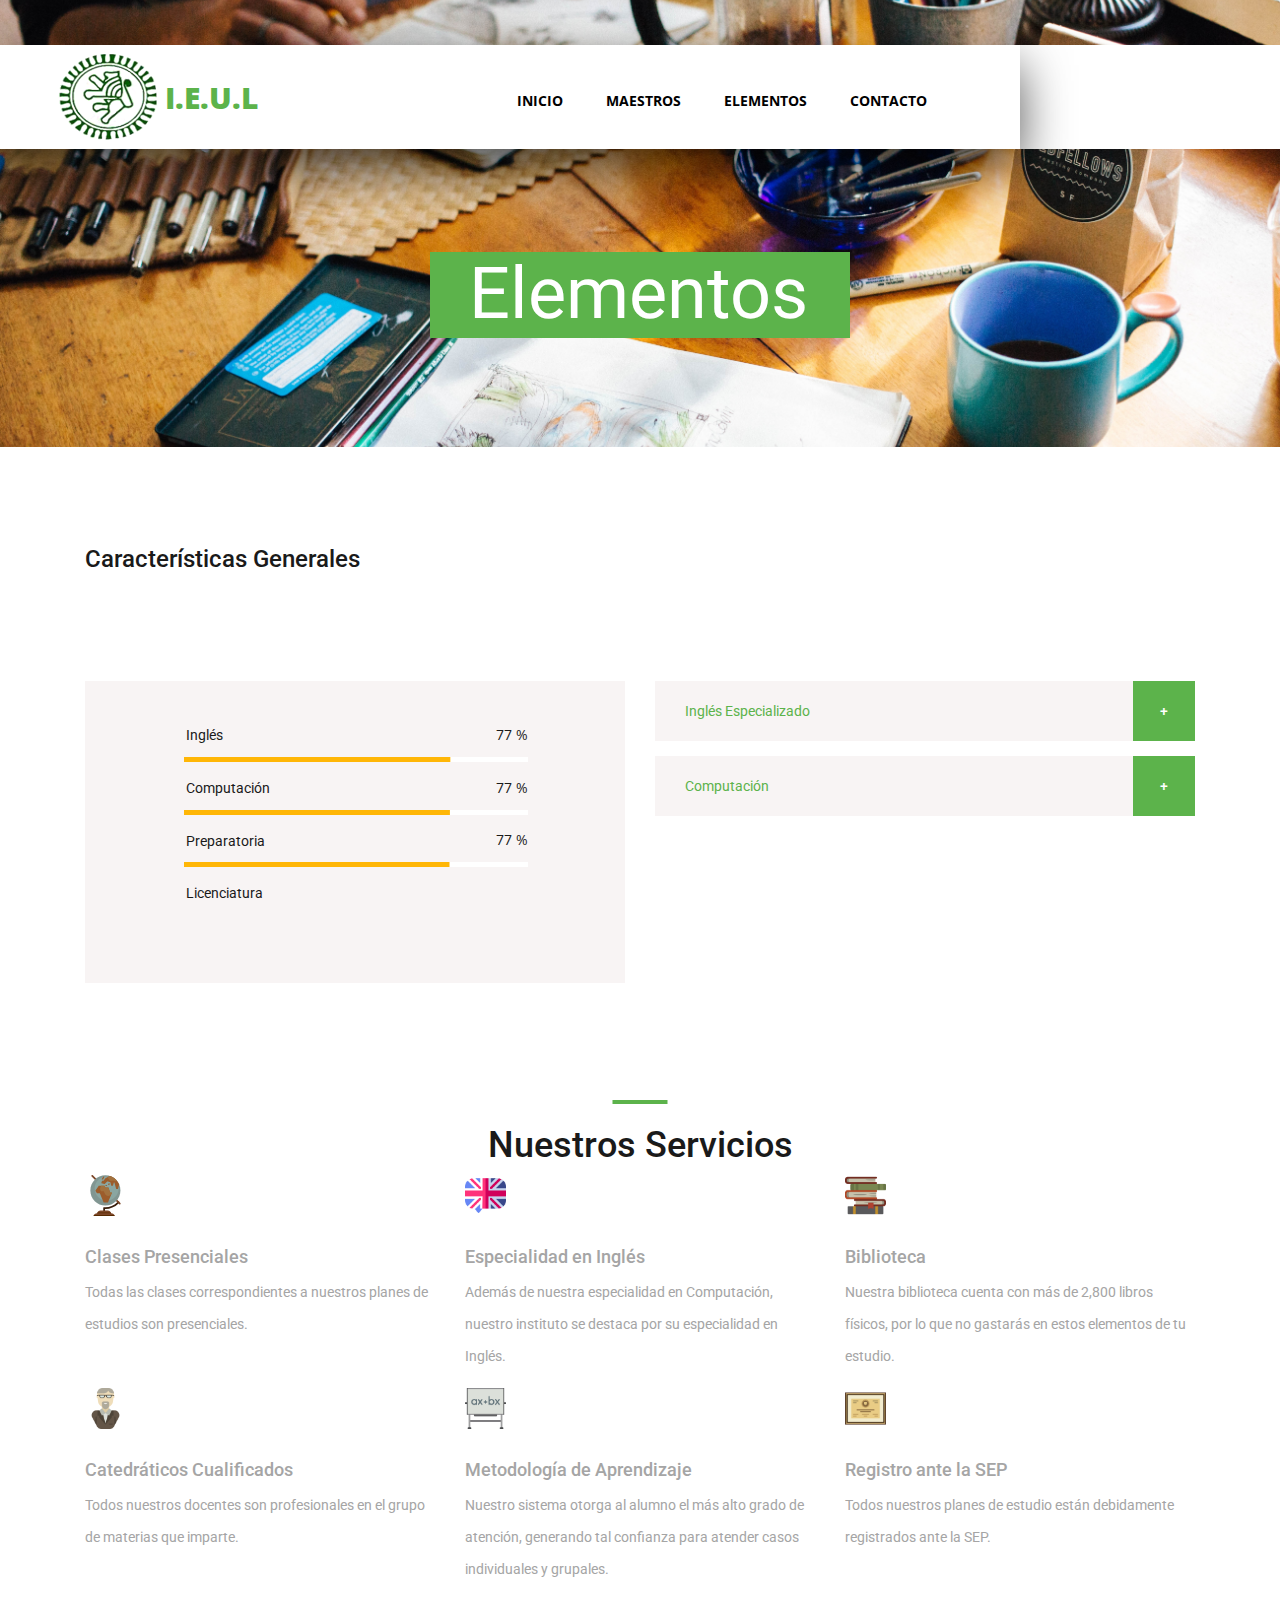
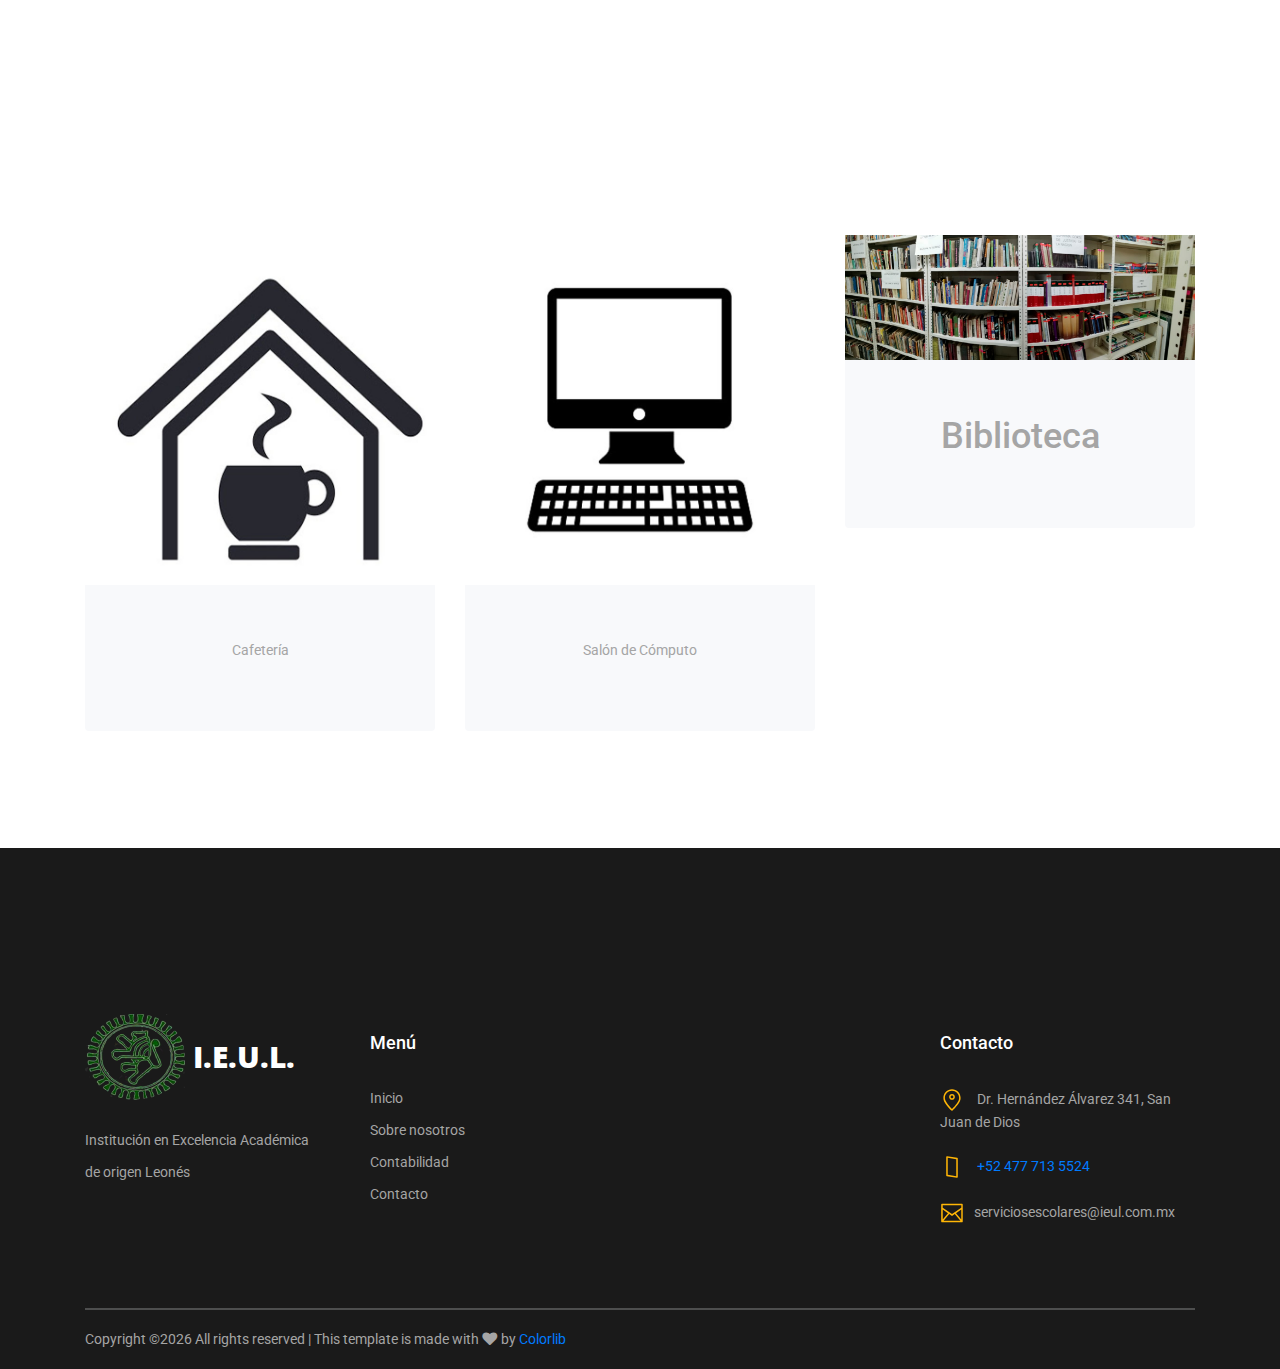
<file: elementos.html>
<!DOCTYPE html>
<html lang="en">
<head>
<title>I.E.U.L | Elementos</title>
<meta charset="utf-8">
<meta http-equiv="X-UA-Compatible" content="IE=edge">
<meta name="description" content="Course Project">
<meta name="viewport" content="width=device-width, initial-scale=1">
<link rel="stylesheet" type="text/css" href="styles/bootstrap4/bootstrap.min.css">
<link href="plugins/fontawesome-free-5.0.1/css/fontawesome-all.css" rel="stylesheet" type="text/css">
<link rel="stylesheet" type="text/css" href="styles/elements_styles.css">
<link rel="stylesheet" type="text/css" href="styles/elements_responsive.css">
<link rel="stylesheet" type="text/css" href="styles/teachers_styles.css">
<link rel="shortcut icon" href="images/icon.ico" type="image/x-icon"/>
</head>
<body>

<div class="super_container">

	<!-- Header -->

	<header class="header d-flex flex-row">
		<div class="header_content d-flex flex-row align-items-center">
			<!-- Logo -->
			<div class="logo_container">
				<div class="logo">
					<img src="images/logo.png" alt="">
					<span>I.E.U.L</span>
				</div>
			</div>

			<!-- Main Navigation -->
			<nav class="main_nav_container">
				<div class="main_nav">
					<ul class="main_nav_list">
						<li class="main_nav_item"><a href="index.html">Inicio</a></li>
						
						<li class="main_nav_item"><a href="maestros.html">Maestros </a></li>
						<li class="main_nav_item"><a href="elementos.html">Elementos</a></li>
					<!--	<li class="main_nav_item"><a href="noticias.html">Noticias</a></li> -->
						<li class="main_nav_item"><a href="contacto.html">Contacto</a></li>
					</ul>
				</div>
			</nav>
		</div>
		<div class="header_side d-flex flex-row justify-content-center align-items-center">
			<img src="images/phone-call.svg" alt="">
			<a href=tel:(477)7135524><span >+52 477 713 5524</span></a>
		</div>

		<!-- Hamburger -->
		<div class="hamburger_container">
			<i class="fas fa-bars trans_200"></i>
		</div>

	</header>
	
	<!-- Menu -->
	<div class="menu_container menu_mm">

		<!-- Menu Close Button -->
		<div class="menu_close_container">
			<div class="menu_close"></div>
		</div>

		<!-- Menu Items -->
		<div class="menu_inner menu_mm">
			<div class="menu menu_mm">
				<ul class="menu_list menu_mm">
					<li class="menu_item menu_mm"><a href="index.html">Inicio</a></li>
					<li class="menu_item menu_mm"><a href="maestros.html">Maestros</a></li>
					<li class="menu_item menu_mm"><a href="elementos.html">Elementos</a></li>
					<li class="menu_item menu_mm"><a href="contacto.html">Contacto</a></li>
				</ul>

				<!-- Menu Social -->
				
				

				<div class="menu_copyright menu_mm"></div>
			</div>

		</div>

	</div>
	
	<!-- Home -->

	<div class="home">
		<div class="home_background_container prlx_parent">
			<div class="home_background prlx" style="background-image:url(images/fondoelementos.jpg)"></div>
		</div>
		<div class="home_content">
			<h1>Elementos</h1>
		</div>
	</div>

	<!-- Elements -->
	
	  <!-- <div class="elements"> -->

		<!-- 
	
		<div class="buttons">
			<div class="container">
				<div class="row">
					<div class="col">
						<div class="elements_title">Buttons</div>
						<div class="buttons_container">
							<div class="button button_color_1 text-center trans_200"><a href="#">Read More</a></div>
							<div class="button button_color_2 text-center trans_200"><a href="#">Read More</a></div>
							<div class="button button_line_1 text-center trans_200"><a href="#">Read More</a></div>
							<div class="button button_line_2 text-center trans_200"><a href="#">Read More</a></div>
						</div>
					</div>
				</div>
			</div>	
		</div>
	-->
		<!-- Progress Bars and Accordions -->

		<div class="pbars_accordions">
			<div class="container">
				<div class="row">
					<div class="col-lg-12">
						<div class="elements_title">Características Generales</div>
					</div>
				</div>

				<div class="row pbars_accordions_container">
					<!-- Progress Bars & Accordions -->

					<div class="col-lg-6">
						
						<!-- Progress Bars -->
						<div class="elements_progress_bars">

							<div class="pbar_container">
								<ul class="progress_bar_container col_12 clearfix">
									<li class="pb_item">
										<h4>Inglés</h4>
										<div id="skill_1_pbar" class="skill_bars" data-perc="1"></div>
									</li>
									<li class="pb_item">
										<h4>Computación</h4>
										<div id="skill_2_pbar" class="skill_bars" data-perc="1"></div>
									</li>
									<li class="pb_item">
										<h4>Preparatoria</h4>
										<div id="skill_3_pbar" class="skill_bars" data-perc="1"></div>
									</li>
									<li class="pb_item">
										<h4>Licenciatura</h4>
										<div id="skill_4_pbar" class="skill_bars" data-perc="1"></div>
									</li>
								</ul>
							</div>

						</div>
					</div>

					<div class="col-lg-6">

						<!-- Accordions -->
						<div class="elements_accordions">

							<div class="accordion_container">
								<div class="accordion d-flex flex-row align-items-center"> Inglés Especializado</div>
								<div class="accordion_panel">
									<p>¡Contamos con un modelo único para ayudarte a perfeccionar este idioma extranjero!</p>
								</div>
							</div>

							<div class="accordion_container">
								<div class="accordion d-flex flex-row align-items-center"> Computación</div>
								<div class="accordion_panel">
									<p>Nuestro ecosistema te permite desarrollar las habilidades computacionales requeridas en el mundo de hoy.</p>
								</div>
							</div>

							

						</div>
					</div>

				</div>
			</div>
		</div>
		
		<!-- Loaders 

		<div class="loaders">
			<div class="container">
				<div class="row">
					<div class="col">
						<div class="elements_title">Loaders</div>
					</div>
				</div>

				<div class="row elements_loaders_container">
					<div class="col-lg-3 loader_col">-->
						<!-- Loader 
						<div class="loader" data-perc="0.75"></div>
						<div class="loader_text text-center">Photos Taken</div>
						<div class="loader_sub text-center">Etiam nec odio vestibulum est.</div>
					</div>
					<div class="col-lg-3 loader_col">-->
						<!-- Loader 
						<div class="loader" data-perc="0.83"></div>
						<div class="loader_text text-center">Km Walked</div>
						<div class="loader_sub text-center">Odio vestibulum est mattis.</div>
						<span></span>
					</div>
					<div class="col-lg-3 loader_col">-->
						<!-- Loader 
						<div class="loader" data-perc="0.25"></div>
						<div class="loader_text text-center">Cities Visited</div>
						<div class="loader_sub text-center">Vestibulum est mattis effic.</div>
					</div>
					<div class="col-lg-3 loader_col">-->
						<!-- Loader 
						<div class="loader" data-perc="0.95"></div>
						<div class="loader_text text-center">Cities Visited</div>
						<div class="loader_sub text-center">Vestibulum est mattis effic.</div>
					</div>
				</div>

			</div>
		</div> -->
	
		<!-- Milestones -->
		<!--
		<div class="milestones">
			<div class="container">
				<div class="row">
					<div class="col">
						<div class="elements_title">Milestones</div>
					</div>
				</div>
			</div>

			<div class="milestones_container">
				<div class="milestones_background" style="background-image:url(images/milestones_background.jpg)"></div>
				
				<div class="container">
					<div class="row">
					-->
						<!-- Milestone -->
						<!--
						<div class="col-lg-3 milestone_col">
							<div class="milestone text-center">
								<div class="milestone_icon"><img src="images/milestone_1.svg" alt="https://www.flaticon.com/authors/zlatko-najdenovski"></div>
								<div class="milestone_counter" data-end-value="750">0</div>
								<div class="milestone_text">Current Students</div>
							</div>
						</div>
					-->
						<!-- Milestone -->
						<!--
						<div class="col-lg-3 milestone_col">
							<div class="milestone text-center">
								<div class="milestone_icon"><img src="images/milestone_2.svg" alt="https://www.flaticon.com/authors/zlatko-najdenovski"></div>
								<div class="milestone_counter" data-end-value="12">0</div>
								<div class="milestone_text">Maestros Cualificados</div>
							</div>
						</div>
					-->
						<!-- Milestone -->
						<!--
						<div class="col-lg-3 milestone_col">
							<div class="milestone text-center">
								<div class="milestone_icon"><img src="images/milestone_3.svg" alt="https://www.flaticon.com/authors/zlatko-najdenovski"></div>
								<div class="milestone_counter" data-end-value="2800" data-sign-before="+">0</div>
								<div class="milestone_text">Libros en Biblioteca</div>
							</div>
						</div>
					-->
						<!-- Milestone -->
						<!--
						<div class="col-lg-3 milestone_col">
							<div class="milestone text-center">
								<div class="milestone_icon"><img src="images/milestone_4.svg" alt="https://www.flaticon.com/authors/zlatko-najdenovski"></div>
								<div class="milestone_counter" data-end-value="350" data-sign-before="+">0</div>
								<div class="milestone_text">Alumnos Egresados</div>
							</div>
						</div>

					</div>
				</div>
			</div>

		</div>
	-->
		<!-- Icon Boxes -->

		<div class="services page_section">
		
			<div class="container">
				<div class="row">
					<div class="col">
						<div class="section_title text-center">
							<h1>Nuestros Servicios</h1>
						</div>
					</div>
				</div>
	
				<div class="row services_row">
	
					<div class="col-lg-4 service_item text-left d-flex flex-column align-items-start justify-content-start">
						<div class="icon_container d-flex flex-column justify-content-end">
							<img src="images/earth-globe.svg" alt="">
						</div>
						<h3>Clases Presenciales</h3>
						<p>Todas las clases correspondientes a nuestros planes de estudios son presenciales.</p>
					</div>
	
					<div class="col-lg-4 service_item text-left d-flex flex-column align-items-start justify-content-start">
						<div class="icon_container d-flex flex-column justify-content-end">
							<img src="images/english-language.png" alt="https://www.flaticon.com/authors/smashicons">
						</div>
						<h3>Especialidad en Inglés</h3>
						<p>Además de nuestra especialidad en Computación, nuestro instituto se destaca por su especialidad en Inglés.</p>
					</div>
	
					<div class="col-lg-4 service_item text-left d-flex flex-column align-items-start justify-content-start">
						<div class="icon_container d-flex flex-column justify-content-end">
							<img src="images/books.png" alt="https://www.flaticon.com/authors/smashicons">
						</div>
						<h3>Biblioteca</h3>
						<p>Nuestra biblioteca cuenta con más de 2,800 libros físicos, por lo que no gastarás en estos elementos de tu estudio.</p>
					</div>
	
					<div class="col-lg-4 service_item text-left d-flex flex-column align-items-start justify-content-start">
						<div class="icon_container d-flex flex-column justify-content-end">
							<img src="images/professor.png" alt="https://www.flaticon.com/authors/smashicons">
						</div>
						<h3>Catedráticos Cualificados</h3>
						<p>Todos nuestros docentes son profesionales en el grupo de materias que imparte.</p>
					</div>
	
					<div class="col-lg-4 service_item text-left d-flex flex-column align-items-start justify-content-start">
						<div class="icon_container d-flex flex-column justify-content-end">
							<img src="images/board.png" alt="https://www.flaticon.com/authors/smashicons">
						</div>
						<h3>Metodología de Aprendizaje</h3>
						<p>Nuestro sistema otorga al alumno el más alto grado de atención, generando tal confianza para atender casos individuales y grupales.</p>
					</div>
	
					<div class="col-lg-4 service_item text-left d-flex flex-column align-items-start justify-content-start">
						<div class="icon_container d-flex flex-column justify-content-end">
							<img src="images/diploma-1.png" alt="https://www.flaticon.com/authors/smashicons">
						</div>
						<h3>Registro ante la SEP</h3>
						<p>Todos nuestros planes de estudio están debidamente registrados ante la SEP.</p>
					</div>
	
				</div>
			</div>
		</div>
<!-- Lugares -->

<div class="teachers page_section">
	<div class="container">
		<div class="row">
			
			<!-- Lugar -->
			<div class="col-lg-4 teacher">
				<div class="card">
					<div class="card_img">
						
						<img class="card-img-top trans_200" src="images/cafeteria.jpg" >
					</div>
					<div class="card-body text-center">
						<div class="card-title">Cafetería</div>
					<!--	<div class="card-text">Contador</div> -->
						
					</div>
				</div>
			</div>

			<!-- Lugar -->
			<div class="col-lg-4 teacher">
				<div class="card">
					<div class="card_img">
						
						<img class="card-img-top trans_200" src="images/compu2.jpg" >
					</div>
					<div class="card-body text-center">
						<div class="card-title">Salón de Cómputo </div>
						<!--<div class="card-text">Graphic Designer</div>-->
						
					</div>
				</div>
			</div>

			<!-- Lugar -->
			<div class="col-lg-4 teacher">
				<div class="card">
					<div class="card_img">
						
						<img class="card-img-top trans_200" src="images/biblioteca.png" >
					</div>
					<div class="card-body text-center">
						<h1><div class="card-title">Biblioteca </div></h1>
						
						
					</div>
				</div>
			</div>

			<!-- Lugar -->


		</div>
	</div>
</div>
	<!-- Footer -->

	<footer class="footer">
		<div class="container">
			
			

			<!-- Footer Content -->

			<div class="footer_content">
				<div class="row">

					<!-- Footer Column - About -->
					<div class="col-lg-3 footer_col">

						<!-- Logo -->
						<div class="logo_container">
							<div class="logo">
								<img src="images/logo.png" alt="">
								<span>I.E.U.L.</span>
							</div>
						</div>

						<p class="footer_about_text">Institución en Excelencia Académica de origen Leonés</p>

					</div>

					<!-- Footer Column - Menu -->

					<div class="col-lg-3 footer_col">
						<div class="footer_column_title">Menú</div>
						<div class="footer_column_content">
							<ul>
								<li class="footer_list_item"><a href="index.html">Inicio</a></li>
								<li class="footer_list_item"><a href="index.html">Sobre nosotros</a></li>
								<li class="footer_list_item"><a href="contadorpublico.html">Contabilidad</a></li>
								<li class="footer_list_item"><a href="contacto.html">Contacto</a></li>
							</ul>
						</div>
					</div>

					<!-- Footer Column - Usefull Links -->

					<div class="col-lg-3 footer_col">
						<div class="footer_column_title"> </div>
						<div class="footer_column_content">
							<ul>
								<li class="footer_list_item"><a href="#"></a></li>
								<li class="footer_list_item"><a href="#"></a></li>
								<li class="footer_list_item"><a href="#"></a></li>
								<li class="footer_list_item"><a href="#"> </a></li>
								<li class="footer_list_item"><a href="#"></a></li>
							</ul>
						</div>
					</div>

					<!-- Footer Column - Contact -->

					<div class="col-lg-3 footer_col">
						<div class="footer_column_title">Contacto</div>
						<div class="footer_column_content">
							<ul>
								<li class="footer_contact_item">
									<div class="footer_contact_icon">
										<img src="images/placeholder.svg" alt="https://www.flaticon.com/authors/lucy-g">
									</div>
									Dr. Hernández Álvarez 341, San Juan de Dios
								</li>
								<li class="footer_contact_item">
									<div class="footer_contact_icon">
										<img src="images/smartphone.svg" alt="https://www.flaticon.com/authors/lucy-g">
									</div>
									<a href=tel:(477)7135524><span >+52 477 713 5524</span></a>
								</li>
								<li class="footer_contact_item">
									<div class="footer_contact_icon">
										<img src="images/envelope.svg" alt="https://www.flaticon.com/authors/lucy-g">
									</div>serviciosescolares@ieul.com.mx
								</li>
							</ul>
						</div>
					</div>

				</div>
			</div>

			<!-- Footer Copyright -->

			<div class="footer_bar d-flex flex-column flex-sm-row align-items-center">
				<div class="footer_copyright">
					<span><!-- Link back to Colorlib can't be removed. Template is licensed under CC BY 3.0. -->
Copyright &copy;<script>document.write(new Date().getFullYear());</script> All rights reserved | This template is made with <i class="fa fa-heart" aria-hidden="true"></i> by <a href="https://colorlib.com" target="_blank">Colorlib</a>
<!-- Link back to Colorlib can't be removed. Template is licensed under CC BY 3.0. --></span>
				</div>
				<div class="footer_social ml-sm-auto">
					<ul class="menu_social">
						
							
						
						
					</ul>
				</div>
			</div>

		</div>
	</footer>

</div>


<script src="js/jquery-3.2.1.min.js"></script>
<script src="styles/bootstrap4/popper.js"></script>
<script src="styles/bootstrap4/bootstrap.min.js"></script>
<script src="plugins/greensock/TweenMax.min.js"></script>
<script src="plugins/greensock/TimelineMax.min.js"></script>
<script src="plugins/scrollmagic/ScrollMagic.min.js"></script>
<script src="plugins/greensock/animation.gsap.min.js"></script>
<script src="plugins/greensock/ScrollToPlugin.min.js"></script>
<script src="plugins/progressbar/progressbar.min.js"></script>
<script src="plugins/scrollTo/jquery.scrollTo.min.js"></script>
<script src="plugins/easing/easing.js"></script>
<script src="js/elements_custom.js"></script>

</body>
</html>
</file>
<file: styles/elements_styles.css>
@charset "utf-8";
/* CSS Document */

/******************************

[Table of Contents]

1. Fonts
2. Body and some general stuff
3. Header
	3.1 Logo
	3.2 Main Nav
	3.3 Header Side
	3.4 Hamburger
4. Menu
	4.1 Menu Social
	4.2 Menu copyright
5. Home
7. Page Section
8. Elements
	8.1 Buttons
	8.2 Progress Bars
	8.3 Accordions
	8.4 Loaders
	8.5 Milestones
	8.6 Icon Boxes
9. Footer
	9.1 Footer Copyright


******************************/

/***********
1. Fonts
***********/

@import url('https://fonts.googleapis.com/css?family=Open+Sans:400,600,700,800|Roboto:400,500,700');

/*********************************
2. Body and some general stuff
*********************************/

*
{
	margin: 0;
	padding: 0;
	-webkit-font-smoothing: antialiased;
	-webkit-text-shadow: rgba(0,0,0,.01) 0 0 1px;
	text-shadow: rgba(0,0,0,.01) 0 0 1px;
}
body
{
	font-family: 'Roboto', sans-serif;
	font-size: 14px;
	font-weight: 400;
	background: #FFFFFF;
	color: #a5a5a5;
}
div
{
	display: block;
	position: relative;
	-webkit-box-sizing: border-box;
    -moz-box-sizing: border-box;
    box-sizing: border-box;
}
ul
{
	list-style: none;
	margin-bottom: 0px;
}
p
{
	font-family: 'Roboto', sans-serif;
	font-size: 14px;
	line-height: 2.29;
	font-weight: 400;
	color: #a5a5a5;
	-webkit-font-smoothing: antialiased;
	-webkit-text-shadow: rgba(0,0,0,.01) 0 0 1px;
	text-shadow: rgba(0,0,0,.01) 0 0 1px;
}
p a
{
	display: inline;
	position: relative;
	color: inherit;
	border-bottom: solid 1px #ffa07f;
	-webkit-transition: all 200ms ease;
	-moz-transition: all 200ms ease;
	-ms-transition: all 200ms ease;
	-o-transition: all 200ms ease;
	transition: all 200ms ease;
}
a, a:hover, a:visited, a:active, a:link
{
	text-decoration: none;
	-webkit-font-smoothing: antialiased;
	-webkit-text-shadow: rgba(0,0,0,.01) 0 0 1px;
	text-shadow: rgba(0,0,0,.01) 0 0 1px;
}
p a:active
{
	position: relative;
	color: #FF6347;
}
p a:hover
{
	color: #FFFFFF;
	background: #ffa07f;
}
p a:hover::after
{
	opacity: 0.2;
}
::selection
{
	background: #5cb34b;
	color: rgb(0, 0, 0);
}
p::selection
{
	background: #5cb34b;
	color: rgb(0, 0, 0);
}
h1{font-size: 36px;}
h2{font-size: 22px;}
h3{font-size: 18px;}
h4{font-size: 14px;}
h5{font-size: 11px;}
h1, h2, h3, h4, h5, h6
{
	font-family: 'Roboto', sans-serif;
	-webkit-font-smoothing: antialiased;
	-webkit-text-shadow: rgba(0,0,0,.01) 0 0 1px;
	text-shadow: rgba(0,0,0,.01) 0 0 1px;
}
h1::selection, 
h2::selection, 
h3::selection, 
h4::selection, 
h5::selection, 
h6::selection
{
	
}
::-webkit-input-placeholder
{
	font-size: 14px !important;
	font-weight: 500 !important;
	color: #a5a5a5 !important;
}
:-moz-placeholder /* older Firefox*/
{
	font-size: 14px !important;
	font-weight: 500 !important;
	color: #a5a5a5 !important;
}
::-moz-placeholder /* Firefox 19+ */ 
{
	font-size: 14px !important;
	font-weight: 500 !important;
	color: #a5a5a5 !important;
} 
:-ms-input-placeholder
{ 
	font-size: 14px !important;
	font-weight: 500 !important;
	color: #a5a5a5 !important;
}
::input-placeholder
{
	font-size: 14px !important;
	font-weight: 500 !important;
	color: #a5a5a5 !important;
}
.form-control
{
	color: #db5246;
}
section
{
	display: block;
	position: relative;
	box-sizing: border-box;
}
.clear
{
	clear: both;
}
.clearfix::before, .clearfix::after
{
	content: "";
	display: table;
}
.clearfix::after
{
	clear: both;
}
.clearfix
{
	zoom: 1;
}
.float_left
{
	float: left;
}
.float_right
{
	float: right;
}
.trans_200
{
	-webkit-transition: all 200ms ease;
	-moz-transition: all 200ms ease;
	-ms-transition: all 200ms ease;
	-o-transition: all 200ms ease;
	transition: all 200ms ease;
}
.trans_300
{
	-webkit-transition: all 300ms ease;
	-moz-transition: all 300ms ease;
	-ms-transition: all 300ms ease;
	-o-transition: all 300ms ease;
	transition: all 300ms ease;
}
.trans_400
{
	-webkit-transition: all 400ms ease;
	-moz-transition: all 400ms ease;
	-ms-transition: all 400ms ease;
	-o-transition: all 400ms ease;
	transition: all 400ms ease;
}
.trans_500
{
	-webkit-transition: all 500ms ease;
	-moz-transition: all 500ms ease;
	-ms-transition: all 500ms ease;
	-o-transition: all 500ms ease;
	transition: all 500ms ease;
}
.fill_height
{
	height: 100%;
}
.super_container
{
	width: 100%;
	overflow: hidden;
}
.prlx_parent
{
	overflow: hidden;
}
.prlx
{
	height: 130% !important;
}
.nopadding
{
	padding: 0px !important;
}

/*********************************
3. Header
*********************************/

.header
{
	position: fixed;
	top: 45px;
	left: 50%;
	-webkit-transform: translateX(-50%);
	-moz-transform: translateX(-50%);
	-ms-transform: translateX(-50%);
	-o-transform: translateX(-50%);
	transform: translateX(-50%);
	width: 1318px;
	height: 104px;
	background: #FFFFFF;
	z-index: 10;
	-webkit-transition: all 200ms ease;
	-moz-transition: all 200ms ease;
	-ms-transition: all 200ms ease;
	-o-transition: all 200ms ease;
	transition: all 200ms ease;
}
.header.scrolled
{	
	top: 15px;
}
.header.scrolled .header_content::before
{
	box-shadow: 0px 20px 49px rgba(0,0,0,0.17);
}
.header_content
{
	width: calc(100% - 279px);
	height: 100%;
}
.header_content::before
{
	display: block;
	position: absolute;
	top: 0;
	left: 0;
	width: 100%;
	height: 100%;
	content: '';
	box-shadow: 0px 20px 49px rgba(0,0,0,0.67);
	z-index: -1;
}

/*********************************
3.1 Logo
*********************************/

.logo_container
{
	display: inline-block;
	padding-left: 76px;
}
.logo span
{
	font-family: 'Open Sans', sans-serif;
	font-size: 30px;
	font-weight: 900;
	color: #5cb34b;
	vertical-align: middle;
	text-transform: uppercase;
	margin-left: 3px;
}

/*********************************
3.2 Main Nav
*********************************/

.main_nav_container
{
	display: inline-block;
	margin-left: auto;
	padding-right: 93px;
}
.main_nav
{
	margin-top: 7px;
}
.main_nav_item
{
	display: inline-block;
	margin-right: 40px;
}
.main_nav_item:last-child
{
	margin-right: 0px;
}
.main_nav_item a
{
	font-family: 'Open Sans', sans-serif;
	font-size: 14px;
	text-transform: uppercase;
	font-weight: 700;
	color: #3a3a3a;
	-webkit-transition: all 200ms ease;
	-moz-transition: all 200ms ease;
	-ms-transition: all 200ms ease;
	-o-transition: all 200ms ease;
	transition: all 200ms ease;
}
.main_nav_item a:hover
{
	color: #5cb34b;
}

/*********************************
3.3 Header Side
*********************************/

.header_side
{
	width: 279px;
	height: 100%;
	background: #5cb34b;
}
.header_side img
{
	width: 29px;
	height: 29px;
}
.header_side span
{
	display: block;
	position: relative;
	font-size: 18px;
	font-weight: 500;
	color: #FFFFFF;
	padding-left: 12px;
}

/*********************************
3.4 Hamburger
*********************************/

.hamburger_container
{
	position: absolute;
	top: 50%;
	-webkit-transform: translateY(-50%);
	-moz-transform: translateY(-50%);
	-ms-transform: translateY(-50%);
	-o-transform: translateY(-50%);
	transform: translateY(-50%);
	right: 20px;
	display: none;
	cursor: pointer;
}
.hamburger_container i
{
	font-size: 24px;
	padding: 10px;
	color: #3a3a3a;
}
.hamburger_container:hover i
{
	color: #5cb34b;
}

/*********************************
4. Menu
*********************************/

.menu_container
{
	position: fixed;
	top: 0;
	right: -50vw;
	width: 50vw;
	height: 100vh;
	background: #FFFFFF;
	z-index: 12;
	-webkit-transition: all 0.6s ease;
	-moz-transition: all 0.6s ease;
	-ms-transition: all 0.6s ease;
	-o-transition: all 0.6s ease;
	transition: all 0.6s ease;
	visibility: hidden;
	opacity: 0;
}
.menu_container.active
{
	visibility: visible;
	opacity: 1;
	right: 0;
}
.menu
{
	position: absolute;
	top:150px;
	left: 0;
	padding-left: 15%;
}
.menu_list
{
	-webkit-transform: translateY(3.5rem);
	-moz-transform: translateY(3.5rem);
	-ms-transform: translateY(3.5rem);
	-o-transform: translateY(3.5rem);
	transform: translateY(3.5rem);
	-webkit-transition: all 200ms ease;
	-moz-transition: all 200ms ease;
	-ms-transition: all 200ms ease;
	-o-transition: all 200ms ease;
	transition: all 1000ms 600ms ease;
	opacity: 0;
}
.menu_container.active .menu_list
{
	-webkit-transform: translateY(0px);
	-moz-transform: translateY(0px);
	-ms-transform: translateY(0px);
	-o-transform: translateY(0px);
	transform: translateY(0px);
	opacity: 1;
}
.menu_item
{
	margin-bottom: 9px;
}
.menu_item a
{
	font-family: 'Open Sans', sans-serif;
	font-size: 36px;
	font-weight: 700;
	color: #3a3a3a;
	-webkit-transition: all 200ms ease;
	-moz-transition: all 200ms ease;
	-ms-transition: all 200ms ease;
	-o-transition: all 200ms ease;
	transition: all 200ms ease;
}
.menu_item a:hover
{
	color: #5cb34b;
}
.menu_close_container
{
	position: absolute;
	top: 86px;
	right: 79px;
	width: 21px;
	height: 21px;
	cursor: pointer;
	-webkit-transform: rotate(45deg);
	-moz-transform: rotate(45deg);
	-ms-transform: rotate(45deg);
	-o-transform: rotate(45deg);
	transform: rotate(45deg);
}
.menu_close
{
	top: 9px;
	width: 21px;
	height: 3px;
	background: #3a3a3a;
	-webkit-transition: all 200ms ease;
	-moz-transition: all 200ms ease;
	-ms-transition: all 200ms ease;
	-o-transition: all 200ms ease;
	transition: all 200ms ease;
}
.menu_close::after
{
	display: block;
	position: absolute;
	top: -9px;
	left: 9px;
	content: '';
	width: 3px;
	height: 21px;
	background: #3a3a3a;
	-webkit-transition: all 200ms ease;
	-moz-transition: all 200ms ease;
	-ms-transition: all 200ms ease;
	-o-transition: all 200ms ease;
	transition: all 200ms ease;
}
.menu_close_container:hover .menu_close,
.menu_close_container:hover .menu_close::after
{
	background: #5cb34b;
}

/*********************************
4.1 Menu Social
*********************************/

.menu_social_container
{
	margin-top: 100px;
	-webkit-transform: translateY(3.5rem);
	-moz-transform: translateY(3.5rem);
	-ms-transform: translateY(3.5rem);
	-o-transform: translateY(3.5rem);
	transform: translateY(3.5rem);
	-webkit-transition: all 1000ms 1000ms ease;
	-moz-transition: all 1000ms 1000ms ease;
	-ms-transition: all 1000ms 1000ms ease;
	-o-transition: all 1000ms 1000ms ease;
	transition: all 1000ms 1000ms ease;
	opacity: 0;
	padding-left: 4px;
}
.menu_social_item
{
	display: inline-block;
	margin-right: 27px;
}
.menu_social_item:last-child
{
	margin-right: 0px;
}
.menu_social_item a i
{
	color: #3a3a3a;
}
.menu_social_item a i:hover
{
	color: #5cb34b;
}
.menu_container.active .menu_social_container
{
	-webkit-transform: translateY(0px);
	-moz-transform: translateY(0px);
	-ms-transform: translateY(0px);
	-o-transform: translateY(0px);
	transform: translateY(0px);
	opacity: 1;
}

/*********************************
4.2 Menu copyright
*********************************/

.menu_copyright
{
	margin-top: 60px;
	-webkit-transform: translateY(3.5rem);
	-moz-transform: translateY(3.5rem);
	-ms-transform: translateY(3.5rem);
	-o-transform: translateY(3.5rem);
	transform: translateY(3.5rem);
	-webkit-transition: all 1000ms 1200ms ease;
	-moz-transition: all 1000ms 1200ms ease;
	-ms-transition: all 1000ms 1200ms ease;
	-o-transition: all 1000ms 1200ms ease;
	transition: all 1000ms 1200ms ease;
	opacity: 0;
	padding-left: 3px;
}
.menu_container.active .menu_copyright
{
	-webkit-transform: translateY(0px);
	-moz-transform: translateY(0px);
	-ms-transform: translateY(0px);
	-o-transform: translateY(0px);
	transform: translateY(0px);
	opacity: 1;
}

/*********************************
5. Home
*********************************/

.home
{
	width: 100%;
	height: 447px;
}
.home_background_container
{
	position: absolute;
	top: 0;
	left: 0;
	width: 100%;
	height: 100%;
}
.home_background
{
	width: 100%;
	height: 100%;
	background-repeat: no-repeat;
	background-size: cover;
	background-position: center center;
}
.home_content
{
	position: absolute;
	left: 50%;
	bottom: 109px;
	-webkit-transform: translateX(-50%);
	-moz-transform: translateX(-50%);
	-ms-transform: translateX(-50%);
	-o-transform: translateX(-50%);
	transform: translateX(-50%);
	background: #5cb34b;
	padding-top: 24px;
	padding-bottom: 18px;
	padding-left: 39px;
	padding-right: 42px;
}
.home_content h1
{
	font-size: 72px;
	font-weight: 400;
	color: #FFFFFF;
	line-height: 0.5;
	white-space: nowrap;
}

/*********************************
7. Page Section
*********************************/

.page_section
{
	padding-top: 117px;
	padding-bottom: 117px;
}
.section_title
{

}
.section_title h1
{
	display: block;
	color: #1a1a1a;
	font-weight: 500;
	padding-top: 24px;
}
.section_title h1::before
{
	display: block;
	position: absolute;
	top: 0;
	left: 50%;
	-webkit-transform: translateX(-50%);
	-moz-transform: translateX(-50%);
	-ms-transform: translateX(-50%);
	-o-transform: translateX(-50%);
	transform: translateX(-50%);
	width: 55px;
	height: 4px;
	content: '';
	background: #5cb34b;
}

/*********************************
8. Elements
*********************************/

.elements
{
	width: 100%;
	padding-top: 109px;
	padding-bottom: 106px;
}
.elements_title
{
	font-size: 24px;
	font-weight: 500;
	color: #1a1a1a;
}

/*********************************
8.1 Buttons
*********************************/

.buttons_container
{
	margin-top: 107px;
}
.button
{
	display: inline-block;
	width: 188px;
	height: 53px;
	vertical-align: middle;
	margin-right: 9px;
	margin-bottom: 15px;
}
.button:hover
{
	box-shadow: 0px 10px 20px rgba(0,0,0,0.2);
}
.button a
{
	line-height: 53px;
	display: block;
	font-size: 16px;
	font-weight: 700;
}
.button_color_1
{
	background: #5cb34b;
}
.button_color_1 a
{
	color: #FFFFFF;
}
.button_color_2
{
	background: #1a1a1a;
}
.button_color_2 a
{
	color: #FFFFFF;
}
.button_line_1
{
	background: transparent;
	border: solid 2px #5cb34b;
}
.button_line_1 a
{
	color: #5cb34b;
}
.button_line_2
{
	background: transparent;
	border: solid 2px #1a1a1a;
}
.button_line_2 a
{
	color: #1a1a1a;
}

/*********************************
8.2 Progress Bars
*********************************/

.pbars_accordions
{
	margin-top: 94px;
}
.pbars_accordions_container
{
	padding-top: 104px;
}
.pbar_container
{
	color: #5cb34b;
	background: #f8f4f4;
	padding-left: 99px;
	padding-right: 97px;
	padding-top: 46px;
	padding-bottom: 45px;
}
.pb_item
{
	margin-bottom: 18px;
}
.pb_item h4
{
	color: #1a1a1a;
	font-weight: 400 !important;
	padding-left: 2px;
	margin-bottom: 13px;
}
.skill_bars
{
	height: 5px;
}

/*********************************
8.3 Accordions
*********************************/

.elements_accordions
{
	color:#5cb34b;
}
.accordion_container
{
	margin-bottom: 15px;
}
.accordion
{
	height: 60px;
	width: 100%;
	background: #f8f4f4;
	padding-left: 30px;
	cursor: pointer;
	-webkit-transition: all 200ms ease;
	-moz-transition: all 200ms ease;
	-ms-transition: all 200ms ease;
	-o-transition: all 200ms ease;
	transition: all 200ms ease;
}
.accordion.active
{
	background: #5cb34b;
	color: #FFFFFF;
}
.accordion:active
{
	background: #5cb34b !important;
	color: #FFFFFF;
}
.accordion::after
{
	display: -webkit-box;
	display: -moz-box;
	display: -ms-flexbox;
	display: -webkit-flex;
	display: flex;
	flex-direction: column;
	justify-content: center;
	align-items: center;
	position: absolute;
	top: 0;
	right: 0;
	width: 62px;
	height: 100%;
	content: '+';
	background: #5cb34b;
	font-size: 14px;
	color: #FFFFFF;
	font-weight: 500;
	-webkit-transition: all 200ms ease;
	-moz-transition: all 200ms ease;
	-ms-transition: all 200ms ease;
	-o-transition: all 200ms ease;
	transition: all 200ms ease;
}
.accordion.active::after
{
	content: '-';
}
.accordion:hover
{
	background: #e4e4e4;
}
.accordion_panel
{
	padding-left: 30px;
	padding-right: 30px;
	max-height: 0;
	overflow: hidden;
	-webkit-transition: all 500ms ease;
	-moz-transition: all 500ms ease;
	-ms-transition: all 500ms ease;
	-o-transition: all 500ms ease;
	transition: all 500ms ease;
}
.accordion_panel p
{
	padding-top: 15px;
}

/*********************************
8.4 Loaders
*********************************/

.loaders
{
	margin-top: 119px;
}
.elements_loaders_container
{
	margin-top: 60px;
}
.loader
{
	width: 195px;
	height: 195px;
	margin: 0 auto;
}
.loader_text
{
	font-size: 16px;
	font-weight: 500;
	color: #1a1a1a;
	margin-top: 26px;
}
.loader .progressbar-text
{
	top: 50% !important;
}
.loader_sub
{
	font-size: 15px;
	font-weight: 400;
	color: #a5a5a5;
	margin-top: 5px;
}

/*********************************
8.5 Milestones
*********************************/

.milestones
{
	width: 100%;
	margin-top: 102px;
}
.milestones_container
{
	width: 100%;
	padding-top: 118px;
	padding-bottom: 107px;
	margin-top: 108px;
}
.milestones_background
{
	position: absolute;
	top: 0;
	left: 0;
	width: 100%;
	height: 100%;
	background-repeat: no-repeat;
	background-size: cover;
	background-position: center center;
	background-attachment: fixed;
}
.milestone
{
	width: 100%;
}
.milestone_icon
{
	display: inline-block;
	width: 70px;
	height: 70px;
}
.milestone_icon img
{
	width: 100%;
}
.milestone_counter
{
	font-size: 36px;
	font-weight: 500;
	color: #5cb34b;
	line-height: 1;
	margin-top: 41px;
}
.milestone_text
{
	font-size: 22px;
	font-weight: 500;
	color: #FFFFFF;
	margin-top: 3px;
}

/*********************************
8.6 Icon Boxes
*********************************/

.icon_boxes
{
	margin-top: 112px;
}
.icon_boxes_container
{
	margin-top: 109px;
}
.icon_box
{
	
}
.icon_box h3
{
	font-family: 'Roboto', sans-serif;
	font-size: 22px;
	font-weight: 500;
	color: #1a1a1a;
	margin-bottom: 13px;
}
.icon_box p
{
	font-size: 14px;
	font-weight: 500;
	color: #a5a5a5;
	max-width: 100%;
	margin-bottom: 0px;
}
.icon_container
{
	height: 41px;
	width: auto;
	margin-bottom: 30px;
}
.icon_container img
{
	height: 100%;
}

/*********************************
9. Footer
*********************************/

.footer
{
	width: 100%;
	background: #1a1a1a;
}
.footer .section_title h1
{
	color: #FFFFFF;
}

/*********************************
9.1 Footer Copyright
*********************************/

.footer_bar
{
	padding-top: 19px;
	padding-bottom: 19px;
}
.footer_social .menu_social_item a i
{
	color: #FFFFFF;
}
.footer_social .menu_social_item a i:hover
{
	color: #5cb34b;
}
.footer_social .menu_social_item:last-child
{
	margin-right: 0px;
}
</file>
<file: styles/elements_responsive.css>
@charset "utf-8";
/* CSS Document */

/******************************

[Table of Contents]

1. 1600px
2. 1440px
3. 1280px
4. 1199px
5. 1024px
6. 991px
7. 959px
8. 880px
9. 768px
10. 767px
11. 539px
12. 479px
13. 400px

******************************/

/************
1. 1600px
************/

@media only screen and (max-width: 1600px)
{
	
}

/************
2. 1440px
************/

@media only screen and (max-width: 1440px)
{
	
}

/************
3. 1380px
************/

@media only screen and (max-width: 1380px)
{
	.header
	{
		width: 1200px;
	}
	.header_content
	{
		width: calc(100% - 219px);
	}
	.main_nav_container
	{
		padding-right: 63px;
	}
	.header_side
	{
		width: 219px;
	}
	.header_side span
	{
		font-size: 14px;
	}
	.header_side img
	{
		width: 20px;
		height: 20px;
	}
}

/************
3. 1280px
************/

@media only screen and (max-width: 1280px)
{
	.header
	{
		width: 90%;
	}
	.header_content
	{
		width: 100%;
	}
	.header_side
	{
		display: none !important;
	}
	.main_nav_container
	{
		padding-right: 53px;
	}
}

/************
4. 1199px
************/

@media only screen and (max-width: 1199px)
{
	
}

/************
4. 1100px
************/

@media only screen and (max-width: 1100px)
{
	
}

/************
5. 1024px
************/

@media only screen and (max-width: 1024px)
{
	.main_nav_item
	{
		margin-right: 33px;
	}
}

/************
6. 991px
************/

@media only screen and (max-width: 991px)
{
	.main_nav_container
	{
		display: none;
	}
	.logo_container
	{
		padding-left: 30px;
	}
	.hamburger_container
	{
		display: block;
	}
	.elements_accordions
	{
		margin-top: 80px;
	}
	.milestone_col
	{
		margin-bottom: 80px;
	}
	.milestone_col:last-child
	{
		margin-bottom: 0px;
	}
	.icon_box
	{
		margin-bottom: 60px;
	}
	.icon_box:last-child
	{
		margin-bottom: 0px;
	}
	.newsletter_form_container
	{
		width: 90%;
	}
	.footer_col
	{
		margin-bottom: 30px;
	}
	.footer_col:last-child
	{
		margin-bottom: 0px;
	}
}

/************
7. 959px
************/

@media only screen and (max-width: 959px)
{
	
}

/************
8. 880px
************/

@media only screen and (max-width: 880px)
{
	
}

/************
9. 768px
************/

@media only screen and (max-width: 768px)
{
	
}

/************
10. 767px
************/

@media only screen and (max-width: 767px)
{
	.menu_container
	{
		right: -100vw;
		width: 100vw;
		height: 100vh;
	}
	.newsletter_email
	{
		width: 100%;
	}
	.newsletter_submit_btn
	{
		margin-top: 15px;
	}
}

/************
11. 575px
************/

@media only screen and (max-width: 575px)
{
	h1{font-size: 24px;}
	p{font-size:13px;}
	.header
	{
		height: 74px;
	}
	.logo_container
	{
		padding-left: 15px;
	}
	.logo img
	{
		width: 30px;
	}
	.logo span
	{
		font-size: 16px;
	}
	.hamburger_container
	{
		right: 5px;
	}
	.menu
	{
		top: 70px;
	}
	.menu_item
	{
		margin-bottom: 0px;
	}
	.menu_item a
	{
		font-size: 24px;
	}
	.menu_copyright
	{
		display: none;
	}
	.menu_social_container
	{
		margin-top: 50px;
	}
	.menu_close_container
	{
		right: 30px;
		top: 34px;
	}
	.home
	{
		height: 372px;
	}
	.home_content
	{
		padding-top: 17px;
	    padding-bottom: 11px;
	    padding-left: 22px;
	    padding-right: 24px;
	}
	.home_content h1
	{
		font-size: 30px;
	}
	.pbar_container
	{
		padding-left: 25px;
		padding-right: 25px;
	}
	.loader_col
	{
		margin-bottom: 60px;
	}
	.loader_col:last-child
	{
		margin-bottom: 0px;
	}
	.loader
	{
		width: 120px;
		height: 120px;
	}
	.pb_item h4
	{
		margin-bottom: 7px;
	}
	.progressbar-text
	{
		top: -27px !important;
		font-size: 14px !important;
	}
	.accordion
	{
		font-size: 13px;
		padding-left: 20px;
		padding-right: 50px;
	}
	.loader_text
	{
		font-size: 14px;
		margin-top: 15px;
	}
	.loader_sub
	{
		font-size: 13px;
		margin-top: 2px;
	}
	.milestone_col
	{
		margin-bottom: 60px;
	}
	.milestone_icon
	{
		width: 50px;
		height: 50px;
	}
	.milestone_counter
	{
		font-size: 30px;
		margin-top: 25px;
	}
	.milestone_text
	{
		font-size: 16px;
	}
	.icon_box p
	{
		font-size: 13px;
	}
	.icon_box h3
	{
		font-size: 20px;
	}
	.footer_bar
	{
		padding-top: 49px;
		padding-bottom: 52px;
	}
	.footer_social
	{
		margin-top: 20px;
	}
	.footer_copyright span
	{
		font-size: 13px;
	}
}

/************
11. 539px
************/

@media only screen and (max-width: 539px)
{
	
}

/************
12. 480px
************/

@media only screen and (max-width: 480px)
{
	
}

/************
13. 479px
************/

@media only screen and (max-width: 479px)
{
	.header
	{
		height: 60px;
		top: 15px;
	}
}

/************
14. 400px
************/

@media only screen and (max-width: 400px)
{
	
}
</file>
<file: styles/teachers_styles.css>
@charset "utf-8";
/* CSS Document */

/******************************

COLOR PALETTE




[Table of Contents]

1. Fonts
2. Body and some general stuff
3. Header
	3.1 Logo
	3.2 Main Nav
	3.3 Header Side
	3.4 Hamburger
4. Menu
	4.1 Menu Social
	4.2 Menu copyright
5. Home
7. Page Section
8. Buttons
9. Teachers
10. Milestones
11. Become
12. Footer
	12.1 Newsletter
	12.2 Footer Content
	12.3 Footer Copyright


******************************/

/***********
1. Fonts
***********/

@import url('https://fonts.googleapis.com/css?family=Open+Sans:400,600,700,800|Roboto:400,500,700');

/*********************************
2. Body and some general stuff
*********************************/

*
{
	margin: 0;
	padding: 0;
	-webkit-font-smoothing: antialiased;
	-webkit-text-shadow: rgba(0,0,0,.01) 0 0 1px;
	text-shadow: rgba(0,0,0,.01) 0 0 1px;
}
body
{
	font-family: 'Roboto', sans-serif;
	font-size: 14px;
	font-weight: 400;
	background: #FFFFFF;
	color: #a5a5a5;
}
div
{
	display: block;
	position: relative;
	-webkit-box-sizing: border-box;
    -moz-box-sizing: border-box;
    box-sizing: border-box;
}
ul
{
	list-style: none;
	margin-bottom: 0px;
}
p
{
	font-family: 'Roboto', sans-serif;
	font-size: 14px;
	line-height: 2.29;
	font-weight: 400;
	color: #a5a5a5;
	-webkit-font-smoothing: antialiased;
	-webkit-text-shadow: rgba(0,0,0,.01) 0 0 1px;
	text-shadow: rgba(0,0,0,.01) 0 0 1px;
}
p a
{
	display: inline;
	position: relative;
	color: inherit;
	border-bottom: solid 1px #ffa07f;
	-webkit-transition: all 200ms ease;
	-moz-transition: all 200ms ease;
	-ms-transition: all 200ms ease;
	-o-transition: all 200ms ease;
	transition: all 200ms ease;
}
a, a:hover, a:visited, a:active, a:link
{
	text-decoration: none;
	-webkit-font-smoothing: antialiased;
	-webkit-text-shadow: rgba(0,0,0,.01) 0 0 1px;
	text-shadow: rgba(0,0,0,.01) 0 0 1px;
}
p a:active
{
	position: relative;
	color: #FF6347;
}
p a:hover
{
	color: #FFFFFF;
	background: #ffa07f;
}
p a:hover::after
{
	opacity: 0.2;
}
::selection
{
	background: #5cb34b;
	color: rgb(0, 0, 0);
}
p::selection
{
	background: #5cb34b;
	color: rgb(0, 0, 0);
}
h1{font-size: 36px;}
h2{font-size: 22px;}
h3{font-size: 18px;}
h4{font-size: 14px;}
h5{font-size: 11px;}
h1, h2, h3, h4, h5, h6
{
	font-family: 'Roboto', sans-serif;
	-webkit-font-smoothing: antialiased;
	-webkit-text-shadow: rgba(0,0,0,.01) 0 0 1px;
	text-shadow: rgba(0,0,0,.01) 0 0 1px;
}
h1::selection, 
h2::selection, 
h3::selection, 
h4::selection, 
h5::selection, 
h6::selection
{
	
}
::-webkit-input-placeholder
{
	font-size: 14px !important;
	font-weight: 500 !important;
	color: #a5a5a5 !important;
}
:-moz-placeholder /* older Firefox*/
{
	font-size: 14px !important;
	font-weight: 500 !important;
	color: #a5a5a5 !important;
}
::-moz-placeholder /* Firefox 19+ */ 
{
	font-size: 14px !important;
	font-weight: 500 !important;
	color: #a5a5a5 !important;
} 
:-ms-input-placeholder
{ 
	font-size: 14px !important;
	font-weight: 500 !important;
	color: #a5a5a5 !important;
}
::input-placeholder
{
	font-size: 14px !important;
	font-weight: 500 !important;
	color: #a5a5a5 !important;
}
.form-control
{
	color: #db5246;
}
section
{
	display: block;
	position: relative;
	box-sizing: border-box;
}
.clear
{
	clear: both;
}
.clearfix::before, .clearfix::after
{
	content: "";
	display: table;
}
.clearfix::after
{
	clear: both;
}
.clearfix
{
	zoom: 1;
}
.float_left
{
	float: left;
}
.float_right
{
	float: right;
}
.trans_200
{
	-webkit-transition: all 200ms ease;
	-moz-transition: all 200ms ease;
	-ms-transition: all 200ms ease;
	-o-transition: all 200ms ease;
	transition: all 200ms ease;
}
.trans_300
{
	-webkit-transition: all 300ms ease;
	-moz-transition: all 300ms ease;
	-ms-transition: all 300ms ease;
	-o-transition: all 300ms ease;
	transition: all 300ms ease;
}
.trans_400
{
	-webkit-transition: all 400ms ease;
	-moz-transition: all 400ms ease;
	-ms-transition: all 400ms ease;
	-o-transition: all 400ms ease;
	transition: all 400ms ease;
}
.trans_500
{
	-webkit-transition: all 500ms ease;
	-moz-transition: all 500ms ease;
	-ms-transition: all 500ms ease;
	-o-transition: all 500ms ease;
	transition: all 500ms ease;
}
.fill_height
{
	height: 100%;
}
.super_container
{
	width: 100%;
	overflow: hidden;
}
.prlx_parent
{
	overflow: hidden;
}
.prlx
{
	height: 130% !important;
}
.nopadding
{
	padding: 0px !important;
}

/*********************************
3. Header
*********************************/

.header
{
	position: fixed;
	top: 45px;
	left: 50%;
	-webkit-transform: translateX(-50%);
	-moz-transform: translateX(-50%);
	-ms-transform: translateX(-50%);
	-o-transform: translateX(-50%);
	transform: translateX(-50%);
	width: 1318px;
	height: 104px;
	background: #FFFFFF;
	z-index: 10;
	-webkit-transition: all 200ms ease;
	-moz-transition: all 200ms ease;
	-ms-transition: all 200ms ease;
	-o-transition: all 200ms ease;
	transition: all 200ms ease;
}
.header.scrolled
{	
	top: 15px;
}
.header.scrolled .header_content::before
{
	box-shadow: 0px 20px 49px rgba(0,0,0,0.17);
}
.header_content
{
	width: calc(100% - 279px);
	height: 100%;
}
.header_content::before
{
	display: block;
	position: absolute;
	top: 0;
	left: 0;
	width: 100%;
	height: 100%;
	content: '';
	box-shadow: 0px 20px 49px rgba(0,0,0,0.67);
	z-index: -1;
}

/*********************************
3.1 Logo
*********************************/

.logo_container
{
	display: inline-block;
	padding-left: 76px;
}
.logo span
{
	font-family: 'Open Sans', sans-serif;
	font-size: 30px;
	font-weight: 900;
	color: #5cb34b;
	vertical-align: middle;
	text-transform: uppercase;
	margin-left: 3px;
}

/*********************************
3.2 Main Nav
*********************************/

.main_nav_container
{
	display: inline-block;
	margin-left: auto;
	padding-right: 93px;
}
.main_nav
{
	margin-top: 7px;
}
.main_nav_item
{
	display: inline-block;
	margin-right: 40px;
}
.main_nav_item:last-child
{
	margin-right: 0px;
}
.main_nav_item a
{
	font-family: 'Open Sans', sans-serif;
	font-size: 14px;
	text-transform: uppercase;
	font-weight: 700;
	color: #000000;
	-webkit-transition: all 200ms ease;
	-moz-transition: all 200ms ease;
	-ms-transition: all 200ms ease;
	-o-transition: all 200ms ease;
	transition: all 200ms ease;
}
.main_nav_item a:hover
{
	color: #5cb34b;
}

/*********************************
3.3 Header Side
*********************************/

.header_side
{
	width: 279px;
	height: 100%;
	background: #5cb34b;
}
.header_side img
{
	width: 29px;
	height: 29px;
}
.header_side span
{
	display: block;
	position: relative;
	font-size: 18px;
	font-weight: 500;
	color: #FFFFFF;
	padding-left: 12px;
}

/*********************************
3.4 Hamburger
*********************************/

.hamburger_container
{
	position: absolute;
	top: 50%;
	-webkit-transform: translateY(-50%);
	-moz-transform: translateY(-50%);
	-ms-transform: translateY(-50%);
	-o-transform: translateY(-50%);
	transform: translateY(-50%);
	right: 20px;
	display: none;
	cursor: pointer;
}
.hamburger_container i
{
	font-size: 24px;
	padding: 10px;
	color: #3a3a3a;
}
.hamburger_container:hover i
{
	color: #5cb34b;
}

/*********************************
4. Menu
*********************************/

.menu_container
{
	position: fixed;
	top: 0;
	right: -50vw;
	width: 50vw;
	height: 100vh;
	background: #FFFFFF;
	z-index: 12;
	-webkit-transition: all 0.6s ease;
	-moz-transition: all 0.6s ease;
	-ms-transition: all 0.6s ease;
	-o-transition: all 0.6s ease;
	transition: all 0.6s ease;
	visibility: hidden;
	opacity: 0;
}
.menu_container.active
{
	visibility: visible;
	opacity: 1;
	right: 0;
}
.menu
{
	position: absolute;
	top:150px;
	left: 0;
	padding-left: 15%;
}
.menu_list
{
	-webkit-transform: translateY(3.5rem);
	-moz-transform: translateY(3.5rem);
	-ms-transform: translateY(3.5rem);
	-o-transform: translateY(3.5rem);
	transform: translateY(3.5rem);
	-webkit-transition: all 200ms ease;
	-moz-transition: all 200ms ease;
	-ms-transition: all 200ms ease;
	-o-transition: all 200ms ease;
	transition: all 1000ms 600ms ease;
	opacity: 0;
}
.menu_container.active .menu_list
{
	-webkit-transform: translateY(0px);
	-moz-transform: translateY(0px);
	-ms-transform: translateY(0px);
	-o-transform: translateY(0px);
	transform: translateY(0px);
	opacity: 1;
}
.menu_item
{
	margin-bottom: 9px;
}
.menu_item a
{
	font-family: 'Open Sans', sans-serif;
	font-size: 36px;
	font-weight: 700;
	color: #3a3a3a;
	-webkit-transition: all 200ms ease;
	-moz-transition: all 200ms ease;
	-ms-transition: all 200ms ease;
	-o-transition: all 200ms ease;
	transition: all 200ms ease;
}
.menu_item a:hover
{
	color: #5cb34b;
}
.menu_close_container
{
	position: absolute;
	top: 86px;
	right: 79px;
	width: 21px;
	height: 21px;
	cursor: pointer;
	-webkit-transform: rotate(45deg);
	-moz-transform: rotate(45deg);
	-ms-transform: rotate(45deg);
	-o-transform: rotate(45deg);
	transform: rotate(45deg);
}
.menu_close
{
	top: 9px;
	width: 21px;
	height: 3px;
	background: #3a3a3a;
	-webkit-transition: all 200ms ease;
	-moz-transition: all 200ms ease;
	-ms-transition: all 200ms ease;
	-o-transition: all 200ms ease;
	transition: all 200ms ease;
}
.menu_close::after
{
	display: block;
	position: absolute;
	top: -9px;
	left: 9px;
	content: '';
	width: 3px;
	height: 21px;
	background: #3a3a3a;
	-webkit-transition: all 200ms ease;
	-moz-transition: all 200ms ease;
	-ms-transition: all 200ms ease;
	-o-transition: all 200ms ease;
	transition: all 200ms ease;
}
.menu_close_container:hover .menu_close,
.menu_close_container:hover .menu_close::after
{
	background: #5cb34b;
}

/*********************************
4.1 Menu Social
*********************************/

.menu_social_container
{
	margin-top: 100px;
	-webkit-transform: translateY(3.5rem);
	-moz-transform: translateY(3.5rem);
	-ms-transform: translateY(3.5rem);
	-o-transform: translateY(3.5rem);
	transform: translateY(3.5rem);
	-webkit-transition: all 1000ms 1000ms ease;
	-moz-transition: all 1000ms 1000ms ease;
	-ms-transition: all 1000ms 1000ms ease;
	-o-transition: all 1000ms 1000ms ease;
	transition: all 1000ms 1000ms ease;
	opacity: 0;
	padding-left: 4px;
}
.menu_social_item
{
	display: inline-block;
	margin-right: 27px;
}
.menu_social_item:last-child
{
	margin-right: 0px;
}
.menu_social_item a i
{
	color: #3a3a3a;
}
.menu_social_item a i:hover
{
	color: #5cb34b;
}
.menu_container.active .menu_social_container
{
	-webkit-transform: translateY(0px);
	-moz-transform: translateY(0px);
	-ms-transform: translateY(0px);
	-o-transform: translateY(0px);
	transform: translateY(0px);
	opacity: 1;
}

/*********************************
4.2 Menu copyright
*********************************/

.menu_copyright
{
	margin-top: 60px;
	-webkit-transform: translateY(3.5rem);
	-moz-transform: translateY(3.5rem);
	-ms-transform: translateY(3.5rem);
	-o-transform: translateY(3.5rem);
	transform: translateY(3.5rem);
	-webkit-transition: all 1000ms 1200ms ease;
	-moz-transition: all 1000ms 1200ms ease;
	-ms-transition: all 1000ms 1200ms ease;
	-o-transition: all 1000ms 1200ms ease;
	transition: all 1000ms 1200ms ease;
	opacity: 0;
	padding-left: 3px;
}
.menu_container.active .menu_copyright
{
	-webkit-transform: translateY(0px);
	-moz-transform: translateY(0px);
	-ms-transform: translateY(0px);
	-o-transform: translateY(0px);
	transform: translateY(0px);
	opacity: 1;
}

/*********************************
5. Home
*********************************/

.home
{
	width: 100%;
	height: 447px;
}
.home_background_container
{
	position: absolute;
	top: 0;
	left: 0;
	width: 100%;
	height: 100%;
}
.home_background
{
	width: 100%;
	height: 100%;
	background-repeat: no-repeat;
	background-size: cover;
	background-position: center center;
}
.home_content
{
	position: absolute;
	left: 50%;
	bottom: 109px;
	-webkit-transform: translateX(-50%);
	-moz-transform: translateX(-50%);
	-ms-transform: translateX(-50%);
	-o-transform: translateX(-50%);
	transform: translateX(-50%);
	background: #5cb34b;
	padding-top: 24px;
	padding-bottom: 18px;
	padding-left: 39px;
	padding-right: 42px;
}
.home_content h1
{
	font-size: 72px;
	font-weight: 400;
	color: #FFFFFF;
	line-height: 0.5;
}

/*********************************
7. Page Section
*********************************/

.page_section
{
	padding-top: 117px;
	padding-bottom: 117px;
}
.section_title
{

}
.section_title h1
{
	display: block;
	color: #1a1a1a;
	font-weight: 500;
	padding-top: 24px;
}
.section_title h1::before
{
	display: block;
	position: absolute;
	top: 0;
	left: 50%;
	-webkit-transform: translateX(-50%);
	-moz-transform: translateX(-50%);
	-ms-transform: translateX(-50%);
	-o-transform: translateX(-50%);
	transform: translateX(-50%);
	width: 55px;
	height: 4px;
	content: '';
	background: #5cb34b;
}

/*********************************
8. Buttons
*********************************/

.button
{
	cursor: pointer;
}
.button:hover
{
	box-shadow: 0px 10px 20px rgba(0,0,0,0.2);
}
.button a
{
	font-size: 14px;
	line-height: 48px;
	font-weight: 700;
	text-transform: uppercase;
}
.button_1
{
	width: 202px;
	height: 48px;
}

/*********************************
9. Teachers
*********************************/

.teacher
{
	margin-bottom: 82px;
}
.teacher:nth-last-child(-n+3)
{
	margin-bottom: 0px;
}
.card
{
	display: block;
	border: none;
	background: #f8f9fb;
}
.card:hover .card-img-top
{
	opacity: 0.6;
}
.card:hover .card_plus
{
	visibility: visible;
	opacity: 1;
	-webkit-transform: translate(-50%, -50%) scale(1);
	-moz-transform: translate(-50%, -50%) scale(1);
	-ms-transform: translate(-50%, -50%) scale(1);
	-o-transform: translate(-50%, -50%) scale(1);
	transform: translate(-50%, -50%) scale(1);
}
.card_img
{
	background: #1a1a1a;
}
.card-img-top
{
	border-top-left-radius: 0px;
    border-top-right-radius: 0px;
}
.card_plus
{
	position: absolute;
	top: 50%;
	left: 50%;
	-webkit-transform: translate(-50%, -50%) scale(0.5);
	-moz-transform: translate(-50%, -50%) scale(0.5);
	-ms-transform: translate(-50%, -50%) scale(0.5);
	-o-transform: translate(-50%, -50%) scale(0.5);
	transform: translate(-50%, -50%) scale(0.5);
	width: 75px;
	height: 75px;
	background: #5cb34b;
	z-index: 10;
	cursor: pointer;
	visibility: hidden;
	opacity: 0;
}
.card_plus a
{
	display: block;
	font-size: 24px;
	line-height: 75px;
	color: #FFFFFF;
}
.card-body
{
	padding-top: 0px;
	padding-bottom: 58px;
	padding-left: 15px;
	padding-right: 15px;
}
.card-title
{
	margin-top: 55px;
}
.card-title a
{
	font-size: 22px;
	font-weight: 500;
	color: #1a1a1a;
	line-height: 1.2;
}
.card-title a:hover
{
	color: #a5a5a5;
}
.card-text
{
	font-size: 14px;
	font-weight: 500;
	color: #a5a5a5;
	margin-top: -7px;
}
.teacher_social
{
	margin-top: 34px;
}

/*********************************
10. Milestones
*********************************/

.milestones
{
	width: 100%;
	padding-top: 118px;
	padding-bottom: 107px;
}
.milestones_background
{
	position: absolute;
	top: 0;
	left: 0;
	width: 100%;
	height: 100%;
	background-repeat: no-repeat;
	background-size: cover;
	background-position: center center;
	background-attachment: fixed;
}
.milestone
{
	width: 100%;
}
.milestone_icon
{
	display: inline-block;
	width: 70px;
	height: 70px;
}
.milestone_icon img
{
	width: 100%;
}
.milestone_counter
{
	font-size: 36px;
	font-weight: 500;
	color: #5cb34b;
	line-height: 1;
	margin-top: 41px;
}
.milestone_text
{
	font-size: 22px;
	font-weight: 500;
	color: #FFFFFF;
	margin-top: 3px;
}

/*********************************
11. Become
*********************************/

.become
{
	width: 100%;
	padding-top: 117px;
	padding-bottom: 117px;
}
.become_title h1
{
	display: block;
	color: #1a1a1a;
	font-weight: 500;
	padding-top: 24px;
}
.become_title h1::before
{
	display: block;
	position: absolute;
	top: 0;
	left: 0;
	width: 55px;
	height: 4px;
	content: '';
	background: #5cb34b;
}
.become_text
{
	font-weight: 500;
	color: #a5a5a1;
	margin-top: 48px;
	margin-bottom: 0px;
}
.become_button
{
	width: 188px;
	height: 53px;
	background: #5cb34b;
	margin-top: 37px;
}
.become_button a
{
	display: block;
	font-size: 16px;
	font-weight: 700;
	color: #FFFFFF;
	line-height: 53px;
}
.become_button:hover
{
	box-shadow: 0px 10px 20px rgba(0,0,0,0.2);
}
.become_image
{
	width: 100%;
	margin-top: 85px;
}
.become_image img
{
	width: 100%;
}

/*********************************
12. Footer
*********************************/

.footer
{
	width: 100%;
	padding-top: 86px;
	background: #1a1a1a;
}
.footer .section_title h1
{
	color: #FFFFFF;
}

/*********************************
12.1 Newsletter
*********************************/

.newsletter
{
	padding-bottom: 85px;
	border-bottom: solid 2px #4d4e4e;
}
.newsletter_form_container
{
	width: 60%;
	margin-top: 48px;
}
.newsletter_email
{
	width: calc(100% - 164px);
	height: 42px;
	border: none;
	padding-left: 27px;
	font-weight: 500;
	color: #1a1a1a;
}
.newsletter_email:focus
{
	outline: solid 2px #5cb34b;
}
.newsletter_submit_btn
{
	width: 164px;
	height: 42px;
	border: none;
	background: #5cb34b;
	color: #FFFFFF;
	font-size: 14px;
	font-weight: 500;
	cursor: pointer;
}
.newsletter_submit_btn:focus
{
	border: solid 2px #FFFFFF;
}

/*********************************
12.2 Footer Content
*********************************/

.footer_content 
{
	padding-top: 80px;
	padding-bottom: 83px;
	border-bottom: solid 2px #4d4e4e;
}
.footer_content .logo_container
{
	padding-left: 0px;
}
.footer_content .logo span
{
	color: #FFFFFF;
}
.footer_about_text
{
	margin-top: 24px;
	margin-bottom: 0px;
	padding-right: 20px;
}
.footer_column_title
{
	font-size: 18px;
	font-weight: 500;
	color: #FFFFFF;
	padding-top: 15px;
}
.footer_column_content
{
	margin-top: 32px;
}
.footer_list_item
{
	margin-bottom: 11px;
}
.footer_list_item a
{
	font-size: 14px;
	color: #a5a5a5;
	-webkit-transition: all 200ms ease;
	-moz-transition: all 200ms ease;
	-ms-transition: all 200ms ease;
	-o-transition: all 200ms ease;
	transition: all 200ms ease;
}
.footer_list_item a:hover
{
	color: #5cb34b;
}
.footer_contact_item
{
	font-size: 14px;
	font-weight: 400;
	color: #a5a5a5;
	margin-bottom: 22px;
}
.footer_contact_item:last-child
{
	margin-bottom: 0px;
}
.footer_contact_icon
{
	display: inline-block;
	width: 24px;
	height: 24px;
	vertical-align: middle;
	margin-right: 10px;
}
.footer_contact_icon img
{
	width: 100%;
}

/*********************************
12.3 Footer Copyright
*********************************/

.footer_bar
{
	padding-top: 19px;
	padding-bottom: 19px;
}
.footer_social .menu_social_item a i
{
	color: #FFFFFF;
}
.footer_social .menu_social_item a i:hover
{
	color: #5cb34b;
}
.footer_social .menu_social_item:last-child
{
	margin-right: 0px;
}
</file>
